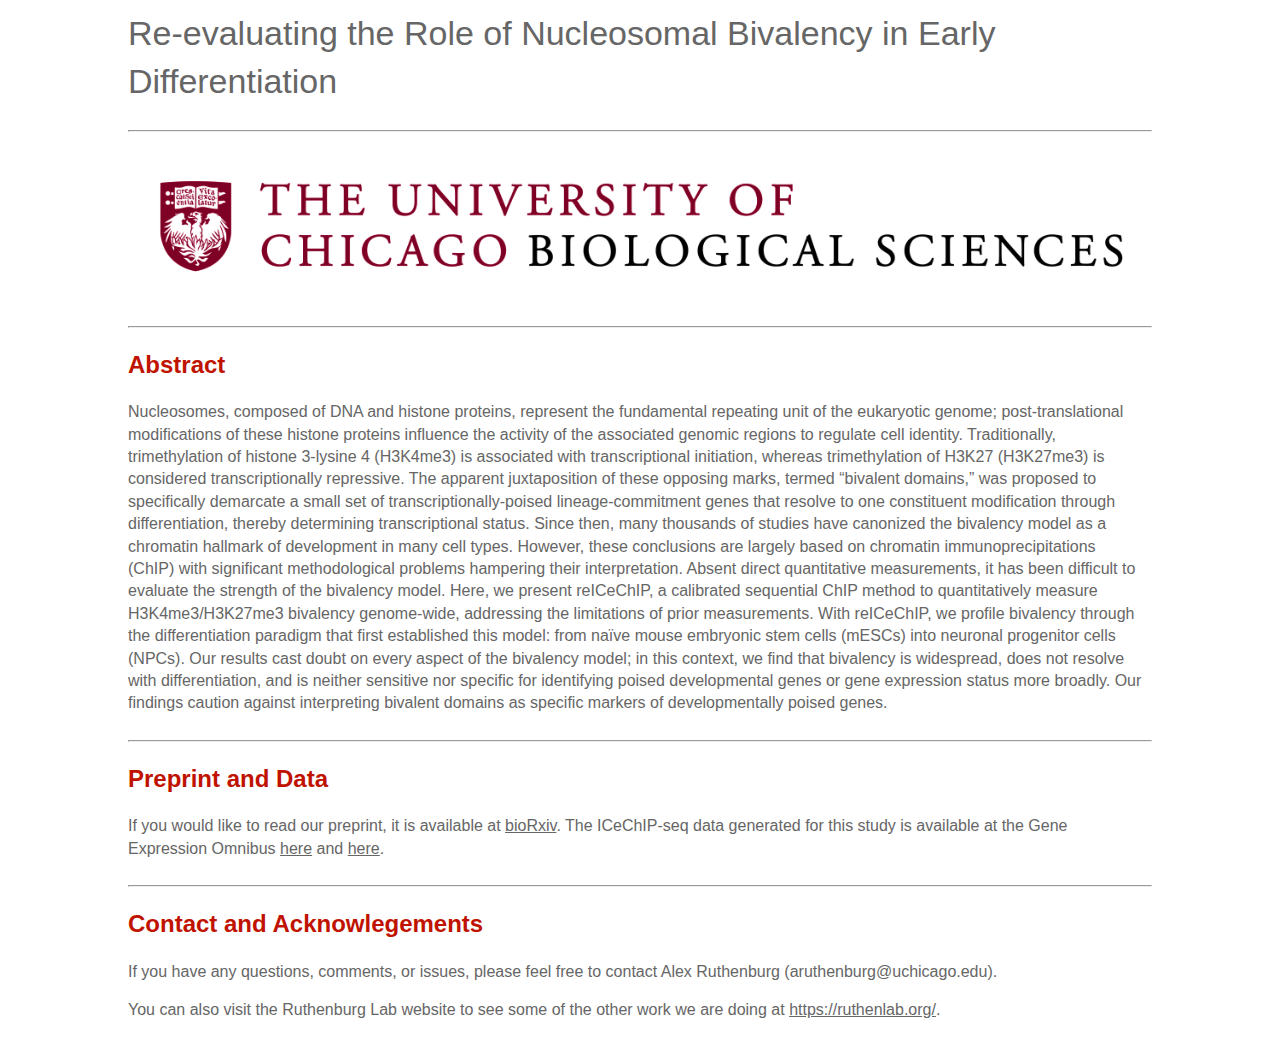
<file: docs/index.html>
<!DOCTYPE html PUBLIC "-//W3C//DTD XHTML 1.0 Transitional//EN" "http://www.w3.org/TR/xhtml1/DTD/xhtml1-transitional.dtd">
<html xmlns="http://www.w3.org/1999/xhtml"><head><meta http-equiv="Content-Type" content="text/html; charset=UTF-8">

<title>Bivalency</title>
<link rel="stylesheet" href="https://cdnjs.cloudflare.com/ajax/libs/font-awesome/4.7.0/css/font-awesome.min.css">
<link rel="stylesheet" href="./index_files/style.css">
</head>

<body>

<div class="container">
	<!-- Page-Specific Content. -->

	<div class="content">
		<h1>Re-evaluating the Role of Nucleosomal Bivalency in Early Differentiation</h1>
		<hr>
		<div class="bannerholder">
		  <img src="./index_files/home_banner.jpg">
		</div>
		<hr>
		
		<h2 id = "abstract">Abstract</h2>
		<p>Nucleosomes, composed of DNA and histone proteins, represent the fundamental repeating unit of the eukaryotic genome; post-translational modifications of these histone proteins influence the activity of the associated genomic regions to regulate cell identity. Traditionally, trimethylation of histone 3-lysine 4 (H3K4me3) is associated with transcriptional initiation, whereas trimethylation of H3K27 (H3K27me3) is considered transcriptionally repressive. The apparent juxtaposition of these opposing marks, termed “bivalent domains,” was proposed to specifically demarcate a small set of transcriptionally-poised lineage-commitment genes that resolve to one constituent modification through differentiation, thereby determining transcriptional status. Since then, many thousands of studies have canonized the bivalency model as a chromatin hallmark of development in many cell types. However, these conclusions are largely based on chromatin immunoprecipitations (ChIP) with significant methodological problems hampering their interpretation. Absent direct quantitative measurements, it has been difficult to evaluate the strength of the bivalency model. Here, we present reICeChIP, a calibrated sequential ChIP method to quantitatively measure H3K4me3/H3K27me3 bivalency genome-wide, addressing the limitations of prior measurements. With reICeChIP, we profile bivalency through the differentiation paradigm that first established this model: from naïve mouse embryonic stem cells (mESCs) into neuronal progenitor cells (NPCs). Our results cast doubt on every aspect of the bivalency model; in this context, we find that bivalency is widespread, does not resolve with differentiation, and is neither sensitive nor specific for identifying poised developmental genes or gene expression status more broadly. Our findings caution against interpreting bivalent domains as specific markers of developmentally poised genes.</p>
				
		<hr>
		
		<h2 id = "intro"><h2>Preprint and Data</h2>
		<p>If you would like to read our preprint, it is available at <a href="https://www.biorxiv.org/content/10.1101/2021.09.09.458948v1">bioRxiv</a>. The ICeChIP-seq data generated for this study is available at the Gene Expression Omnibus <a href="https://www.ncbi.nlm.nih.gov/geo/query/acc.cgi?acc=GSE108747">here</a> and <a href="https://www.ncbi.nlm.nih.gov/geo/query/acc.cgi?acc=GSE183155">here</a>.</p>

		<hr>
		
		<h2 id="contact">Contact and Acknowlegements</h2>
		<p>If you have any questions, comments, or issues, please feel free to contact Alex Ruthenburg (aruthenburg@uchicago.edu).</p>
		<p>You can also visit the Ruthenburg Lab website to see some of the other work we are doing at <a href="https://ruthenlab.org/">https://ruthenlab.org/</a>.</p>
	</div>
</div>

</body></html>
</file>
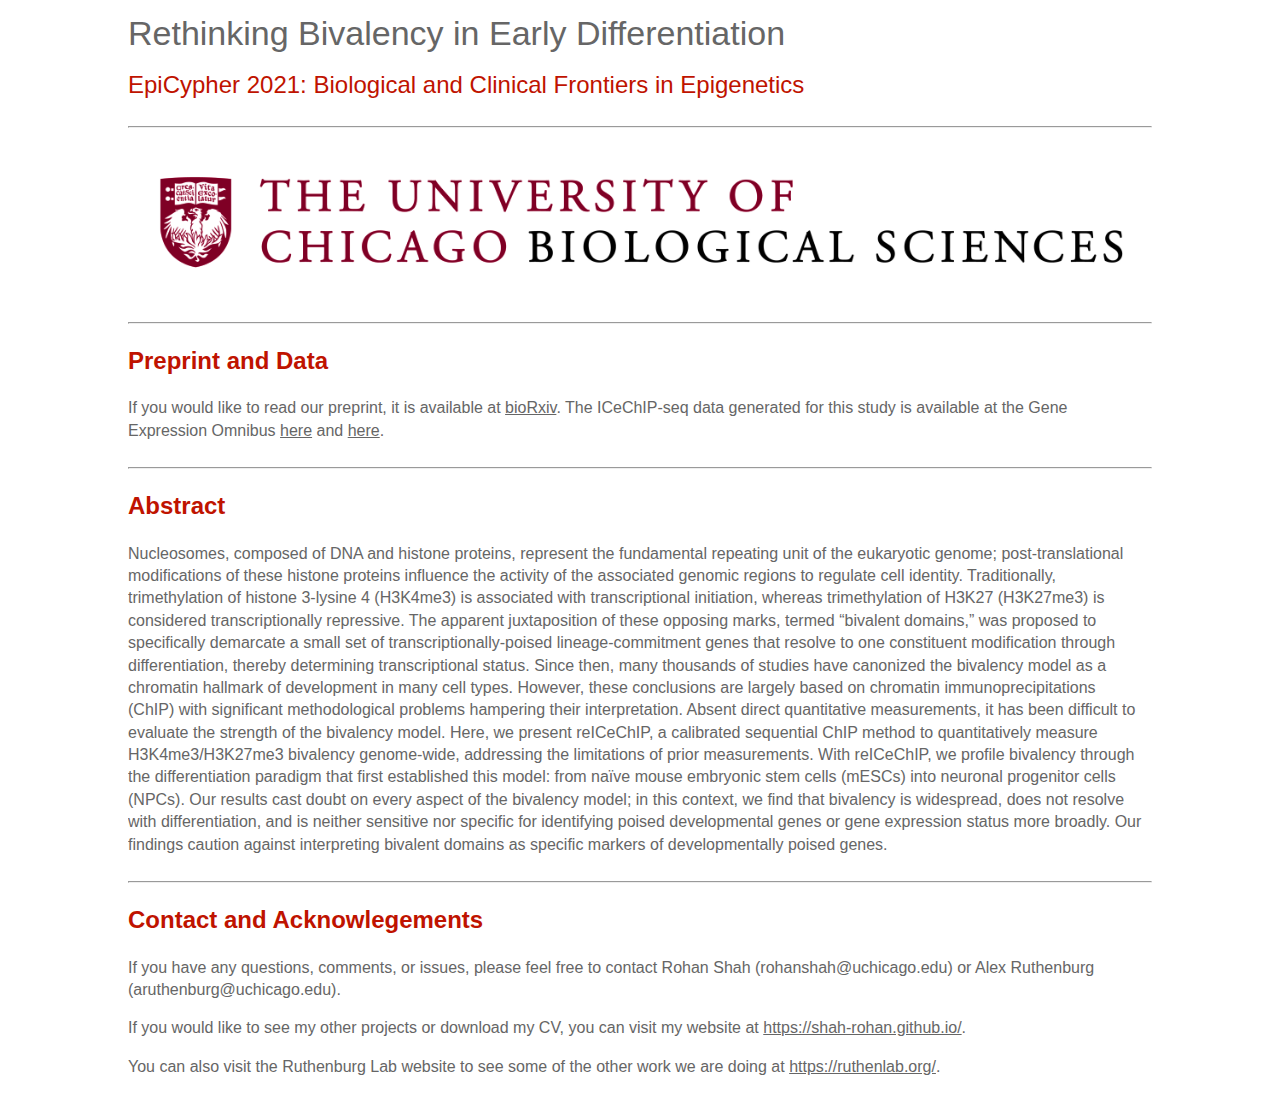
<file: docs/conference.html>
<!DOCTYPE html PUBLIC "-//W3C//DTD XHTML 1.0 Transitional//EN" "http://www.w3.org/TR/xhtml1/DTD/xhtml1-transitional.dtd">
<html xmlns="http://www.w3.org/1999/xhtml"><head><meta http-equiv="Content-Type" content="text/html; charset=UTF-8">

<title>Bivalency</title>
<link rel="stylesheet" href="https://cdnjs.cloudflare.com/ajax/libs/font-awesome/4.7.0/css/font-awesome.min.css">
<link rel="stylesheet" href="./index_files/style.css">

<!-- Global site tag (gtag.js) - Google Analytics -->
<script async src="https://www.googletagmanager.com/gtag/js?id=G-1QXVZ5FV6L"></script>
<script>
  window.dataLayer = window.dataLayer || [];
  function gtag(){dataLayer.push(arguments);}
  gtag('js', new Date());

  gtag('config', 'G-1QXVZ5FV6L');
</script>

</head>

<body>

<div class="container">
	<div class="content">
		<h1>Rethinking Bivalency in Early Differentiation</h1>
		<h3>EpiCypher 2021: Biological and Clinical Frontiers in Epigenetics</h3>
		<hr>
		<div class="bannerholder">
		  <img src="./index_files/home_banner.jpg">
		</div>
		<hr>
		<h2 id = "intro"><h2>Preprint and Data</h2>
		<p>If you would like to read our preprint, it is available at <a href="https://www.biorxiv.org/content/10.1101/2021.09.09.458948v1">bioRxiv</a>. The ICeChIP-seq data generated for this study is available at the Gene Expression Omnibus <a href="https://www.ncbi.nlm.nih.gov/geo/query/acc.cgi?acc=GSE108747">here</a> and <a href="https://www.ncbi.nlm.nih.gov/geo/query/acc.cgi?acc=GSE183155">here</a>.</p>

		<hr>
		
		<h2 id = "abstract">Abstract</h2>
		<p>Nucleosomes, composed of DNA and histone proteins, represent the fundamental repeating unit of the eukaryotic genome; post-translational modifications of these histone proteins influence the activity of the associated genomic regions to regulate cell identity. Traditionally, trimethylation of histone 3-lysine 4 (H3K4me3) is associated with transcriptional initiation, whereas trimethylation of H3K27 (H3K27me3) is considered transcriptionally repressive. The apparent juxtaposition of these opposing marks, termed “bivalent domains,” was proposed to specifically demarcate a small set of transcriptionally-poised lineage-commitment genes that resolve to one constituent modification through differentiation, thereby determining transcriptional status. Since then, many thousands of studies have canonized the bivalency model as a chromatin hallmark of development in many cell types. However, these conclusions are largely based on chromatin immunoprecipitations (ChIP) with significant methodological problems hampering their interpretation. Absent direct quantitative measurements, it has been difficult to evaluate the strength of the bivalency model. Here, we present reICeChIP, a calibrated sequential ChIP method to quantitatively measure H3K4me3/H3K27me3 bivalency genome-wide, addressing the limitations of prior measurements. With reICeChIP, we profile bivalency through the differentiation paradigm that first established this model: from naïve mouse embryonic stem cells (mESCs) into neuronal progenitor cells (NPCs). Our results cast doubt on every aspect of the bivalency model; in this context, we find that bivalency is widespread, does not resolve with differentiation, and is neither sensitive nor specific for identifying poised developmental genes or gene expression status more broadly. Our findings caution against interpreting bivalent domains as specific markers of developmentally poised genes.</p>
				
		<hr>
		
		<h2 id="contact">Contact and Acknowlegements</h2>
		<p>If you have any questions, comments, or issues, please feel free to contact Rohan Shah (rohanshah@uchicago.edu) or Alex Ruthenburg (aruthenburg@uchicago.edu).</p>
		<p>If you would like to see my other projects or download my CV, you can visit my website at <a href="https://shah-rohan.github.io/">https://shah-rohan.github.io/</a>.</p>
		<p>You can also visit the Ruthenburg Lab website to see some of the other work we are doing at <a href="https://ruthenlab.org/">https://ruthenlab.org/</a>.</p>
	</div>
</div>

</body></html>
</file>
<file: docs/index_files/style.css>
@charset "utf-8";
/* CSS Document */
body {
	font: 100%/1.4 Verdana, Arial, Helvetica, sans-serif;
	background-color: #FFFFFF;
	margin: 0;
	padding: 0;
	color: #000;
}

/* ~~ Element/tag selectors ~~ */
ul, ol, dl { /* Due to variations between browsers, it's best practices to zero padding and margin on lists. For consistency, you can either specify the amounts you want here, or on the list items (LI, DT, DD) they contain. Remember that what you do here will cascade to the .nav list unless you write a more specific selector. */
	padding: 0;
	margin: 0;
}

h1, h2, h3, h4, h5, h6, p {
	margin-top: 0;	 /* removing the top margin gets around an issue where margins can escape from their containing div. The remaining bottom margin will hold it away from any elements that follow. */
	padding-right: 10px;
	padding-left: 0; /* adding the padding to the sides of the elements within the divs, instead of the divs themselves, gets rid of any box model math. A nested div with side padding can also be used as an alternate method. */
}

h1 {
	color: #666666;
	font-weight: normal;
	padding-right:0;
	padding-bottom:0;
	margin-left:0;
	margin-right:0;
	margin-bottom:10px;
	font-size:34px;
}

h2 {
	color: #bf1300;
	font-weight: bold;
	font-size: 24px;
}

h3 {
	color: #bf1300;
	font-weight:normal;
	font-size:24px;
	margin-bottom: 10px;
}

h4 {
	color: #666666;
	font-weight:bold;
	font-size:24px;
	margin-bottom:10px;
}

h5 {
	font-weight:bold;
	font-size:16px;
}

hr {
	margin: 25px 0 20px 0;
}

code {
	font-size: 16px;
}

a img { /* this selector removes the default blue border displayed in some browsers around an image when it is surrounded by a link */
	border: none;
}

/* ~~ Styling for your site's links must remain in this order - including the group of selectors that create the hover effect. ~~ */
a:link {
	color:#666666;
	text-decoration: underline; /* unless you style your links to look extremely unique, it's best to provide underlines for quick visual identification */
}
a:visited {
	color: #666666;
	text-decoration: underline;
}
a:hover, a:active, a:focus { /* this group of selectors will give a keyboard navigator the same hover experience as the person using a mouse. */
	text-decoration: none;
}

/* ~~ this container surrounds all other divs giving them their percentage-based width ~~ */
.container {
	width: 80%;
	max-width: 1260px;/* a max-width may be desirable to keep this layout from getting too wide on a large monitor. This keeps line length more readable. IE6 does not respect this declaration. */
	min-width: 780px;/* a min-width may be desirable to keep this layout from getting too narrow. This keeps line length more readable in the side columns. IE6 does not respect this declaration. */
	background-color: #FFF;
	margin: 0 auto; /* the auto value on the sides, coupled with the width, centers the layout. It is not needed if you set the .container's width to 100%. */
	overflow: hidden; /* this declaration makes the .container clear all floated columns within it. */
}

.sidebar1 {
	float: left;
	width: 230px;
	background-color: #FFFFFF;
	padding-top:10px;
	padding-bottom: 10px;
	padding-right: 20px;
	position: fixed;
	text-align:right;
	color: #666666;
	font:Arial, Helvetica, sans-serif;
}

.sidebar1 img{
	width:100%;
	padding-top: 20px;
}

/* content */

.content {
	padding: 10px 0;
	width: auto;
	margin-left: 0;
	margin-right: 0;
	float: left;
	color: #666666;
}

.content imgl {
	float: left;
	clear: left;
	overflow: auto;	
	padding: 0 10px 0 0;
}

/* bannerholder */

.bannerholder {
	padding: 0;
	width: 100%;
	height: auto;
	float: left;
	margin-bottom: 20px;
}

.bannerholder img{
	width: 100%;
	height: auto;
}

.bannerholder iframe{
	width: 98%;
	margin: 1%
}

.codebox {
	padding: 0;
	width: 100%;
	height: auto;
	float: left;
	background-color: #f6f8fa;
	margin-bottom: 20px;
	font-family: Consolas, Courier, monospace;
}

.codebox p {
	margin-bottom: 5px;
	margin-top: 5px;
	margin-left: 5px;
}

/* ~~ This grouped selector gives the lists in the .content area space ~~ */
.content ul, .content ol { 
	padding: 0 15px 15px 40px; /* this padding mirrors the right padding in the headings and paragraph rule above. Padding was placed on the bottom for space between other elements on the lists and on the left to create the indention. These may be adjusted as you wish. */
}

/* ~~ The navigation list styles (can be removed if you choose to use a premade flyout menu like Spry) ~~ */

.sidebar1 a, .sidebar1 a:visited, .dropdown-btn { /* grouping these selectors makes sure that your links retain their button look even after being visited */
	padding: 5px 5px 10px 0px;
	text-decoration: none;
	display: block;
	color: #666666;
	font-size: 21px;
	font-family: Verdana, Arial, Helvetica, sans-serif;
	border: none;
	outline: none;
	background: none;
	text-align: right;
	float: right;
}

.dropdown-btn {
	padding: 5px 5px 10px 0;
	width: 100%;
}

.sidebar1 a:hover, .sidebar1 a:active, .sidebar1 a:focus, .dropdown-btn:hover { /* this changes the background and text color for both mouse and keyboard navigators */
	color: #bf1300;
}

.fa-caret-down {
  padding-right: 10px;
  padding-top: 1px;
}

.dropdown-container {
  display: none;
}

.dropdown-container a {
  font-size: 18px;
  display: block;
  width: 100%;
  background-color: #f6f8fa;
}

.active {
  background-color: #666666;
  color: #f6f8fa;
}

-->
</file>
